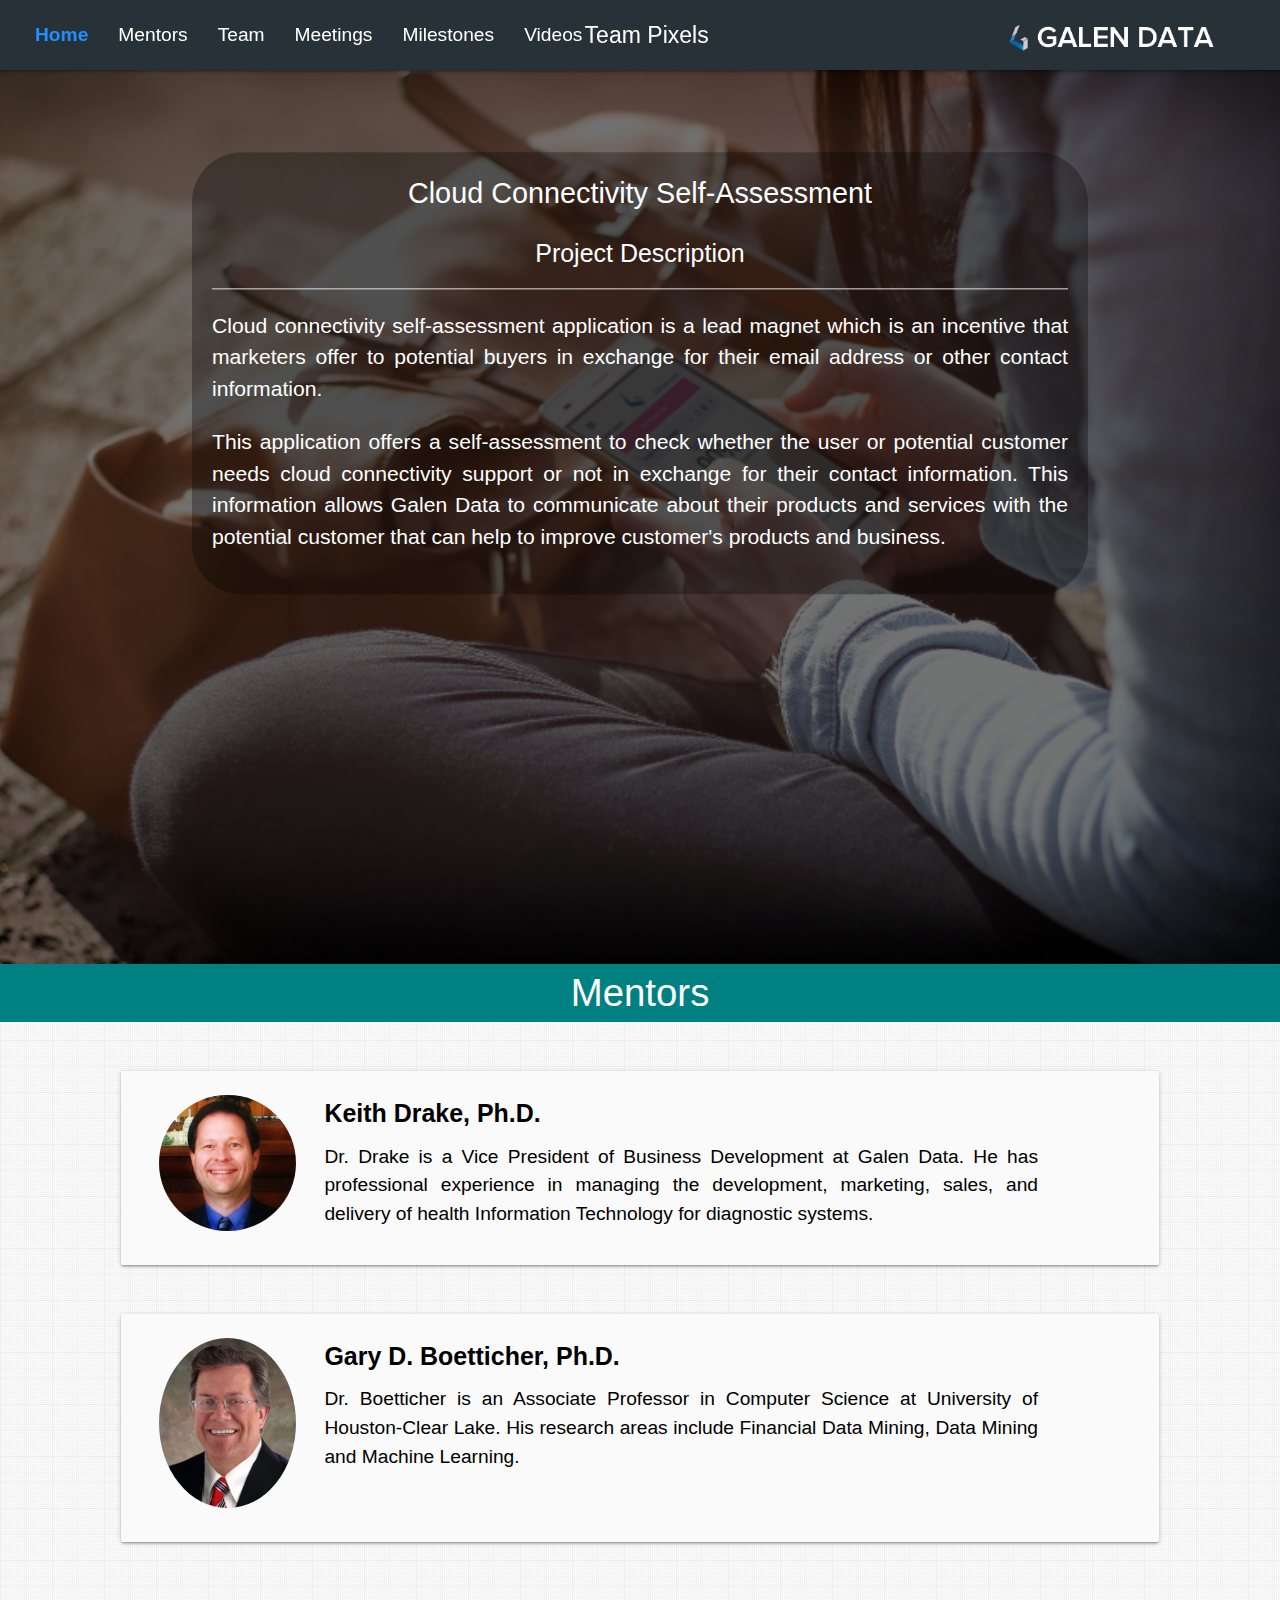
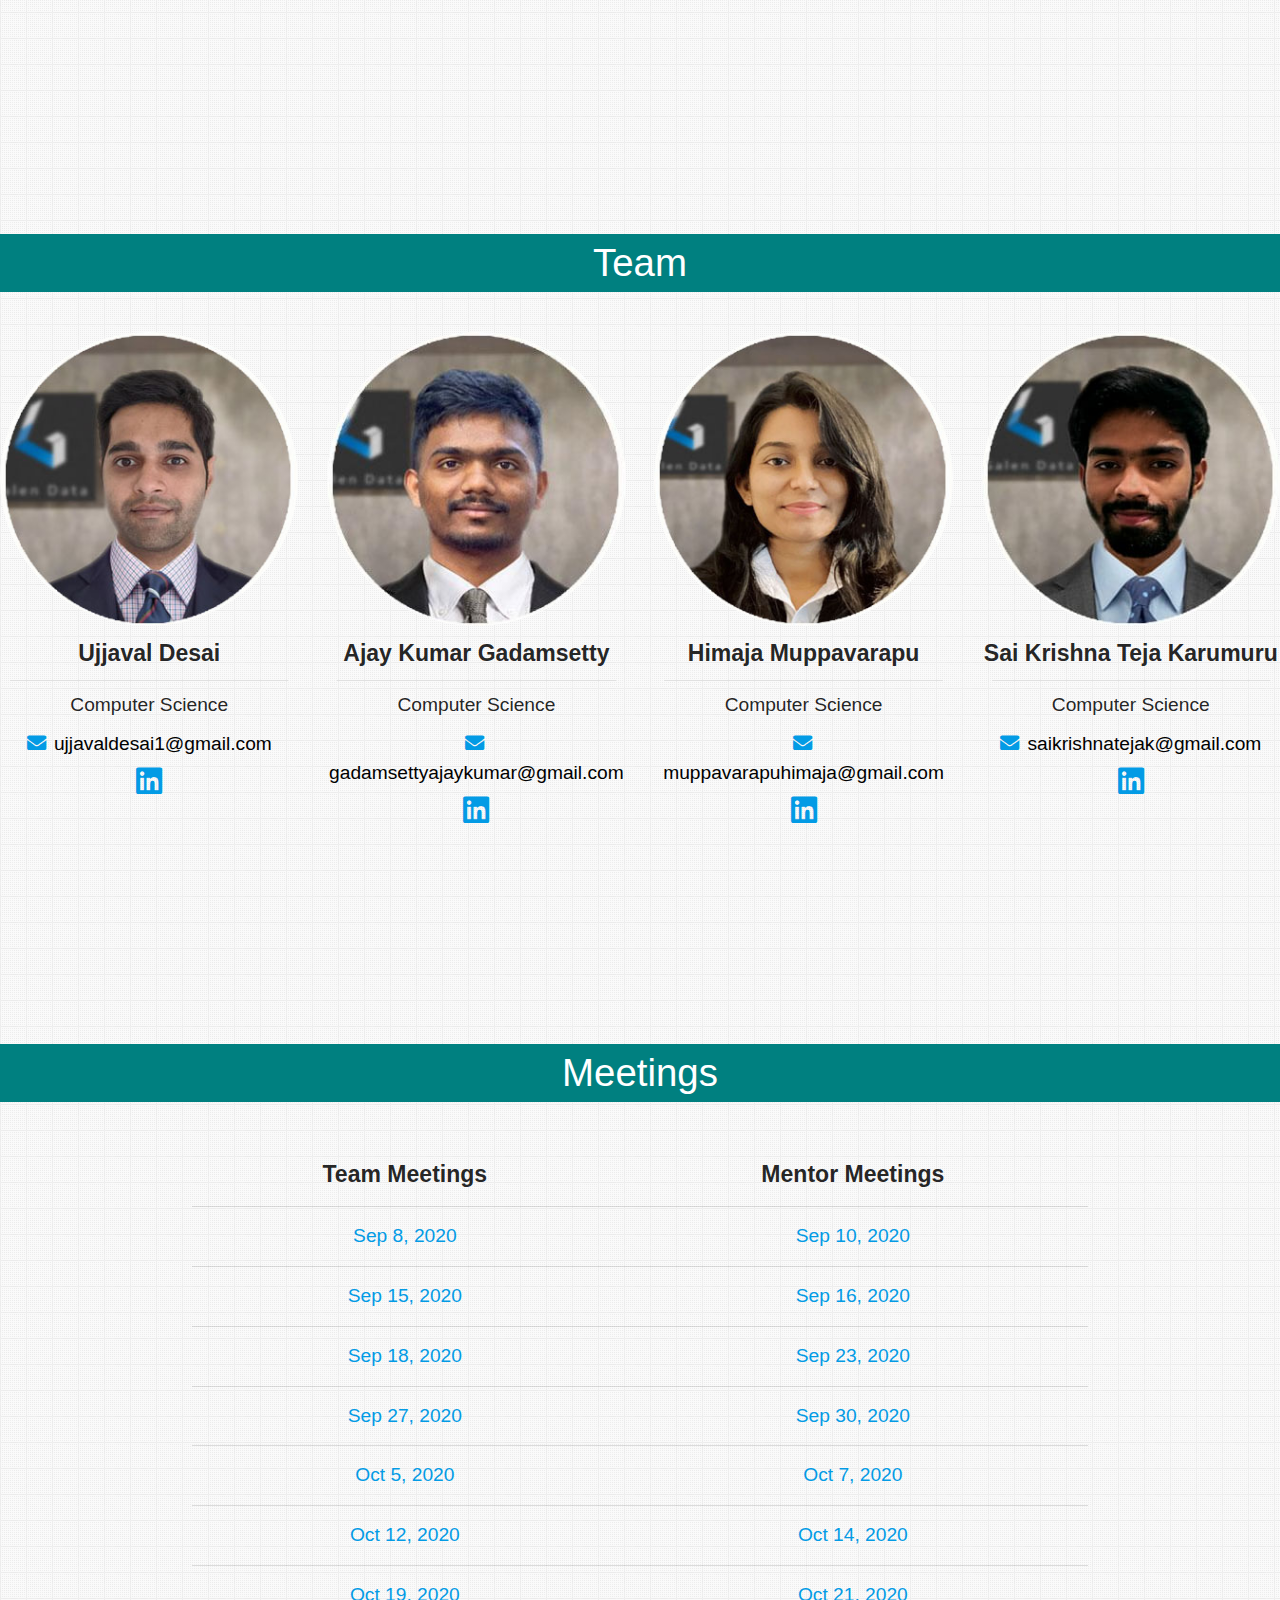
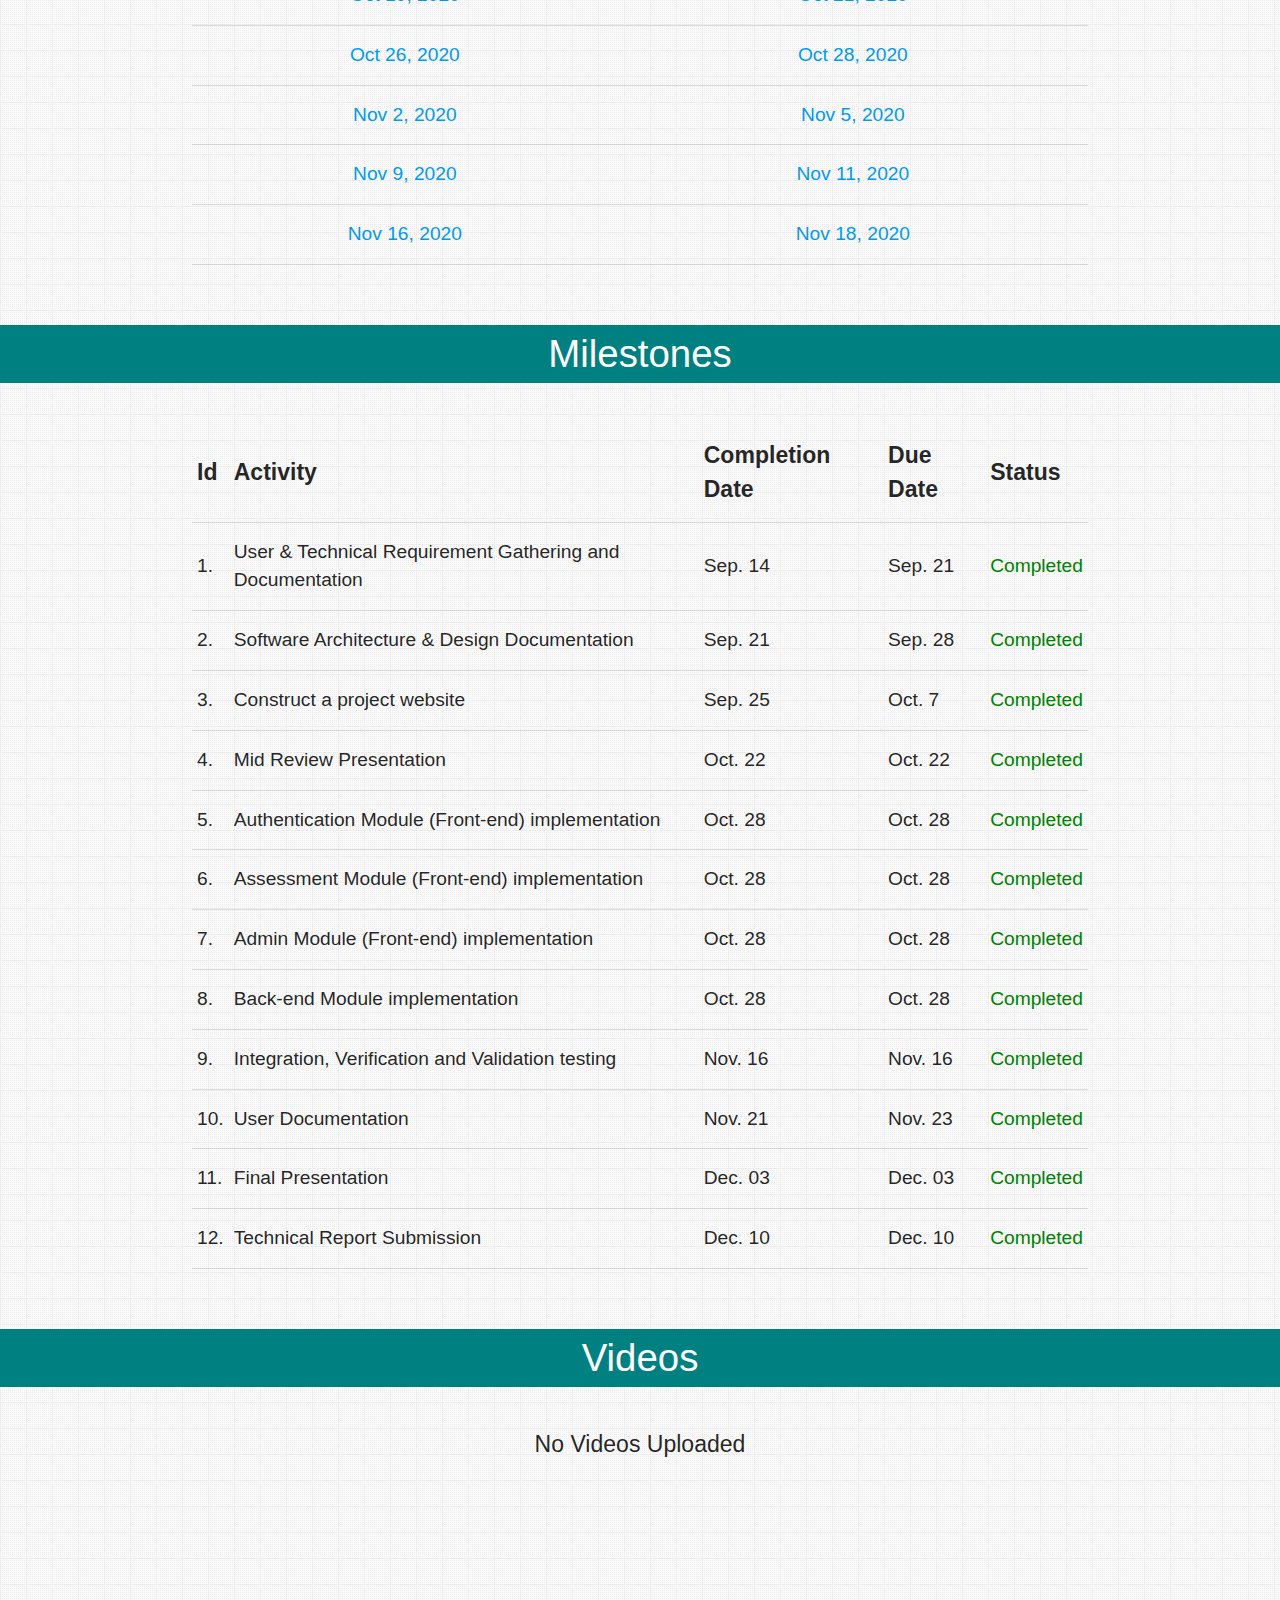
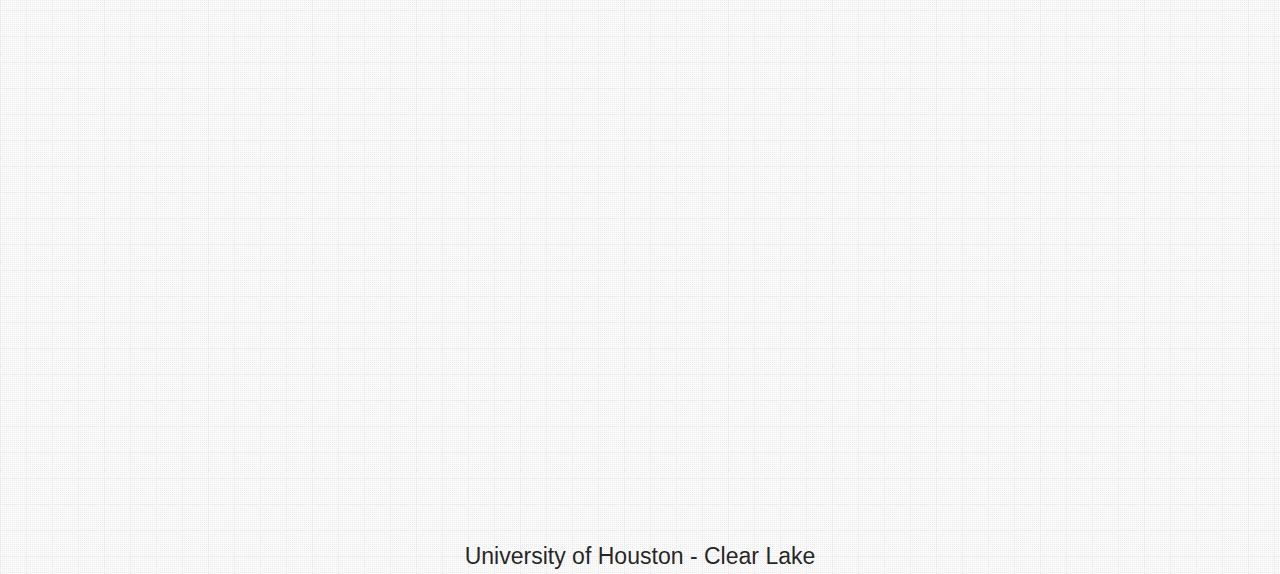
<file: index.html>
<!DOCTYPE html>
<html>
<head>
    <title>Cloud Connectivity Self Assessment | Galen Data</title>
    <meta name="robots" content="index, follow"/>
    <meta name="description" content="Capstone project website for Cloud Connectivity Self Assessment tool."/>
    <meta name="keywords" content="Ujjaval, Self Assessment, galen data">

    <!-- Open Graph-->
    <meta property="og:locale" content="en_US"/>
    <meta property="og:type" content="website"/>
    <meta property="og:title" content="Cloud Connectivity Self Assessment | Galen Data"/>
    <meta property="og:description" content="Capstone project website for Cloud Connectivity Self Assessment tool."/>
    <meta property="og:url" content="https://ujjavaldesai07.github.io/capstone-project-website"/>
    <meta property="og:site_name" content="Cloud Connectivity Self Assessment | Galen Data"/>
    <meta property="article:publisher" content="ujjavaldesai07.github.io"/>

    <!--Import Google Icon Font-->
    <link href="https://fonts.googleapis.com/icon?family=Material+Icons" rel="stylesheet">

    <!--Import materialize.css-->
    <link type="text/css" rel="stylesheet" href="materialize/css/materialize.min.css" media="screen,projection"/>
    <link href="fontawesome/css/all.css" rel="stylesheet"/>

    <link type="text/css" rel="stylesheet" href="css/styles.css"/>

    <!--Let browser know website is optimized for mobile-->
    <meta name="viewport" content="width=device-width, initial-scale=1.0"/>
</head>

<body>

<div class="row">
    <div class="hide-on-med-and-down">
        <div class="navbar-fixed">
            <nav class="blue-grey darken-4">
                <div class="nav-wrapper">
                    <div>
                        <a href="http://galendata.com" class="brand-logo right" aria-label="home">
                            <div class="col s12">
                                <img src="images/galendata.png" alt="" height="50" width="inherit">
                            </div>
                        </a>
                        <ul id="nav-mobile" class="left">
                            <li><a href="#home" aria-label="Home">Home</a></li>
                            <li><a href="#mentors" aria-label="Mentors">Mentors</a></li>
                            <li><a href="#team" aria-label="Team">Team</a></li>
                            <li><a href="#meetings" aria-label="Meetings">Meetings</a></li>
                            <li><a href="#milestones" aria-label="Meetings">Milestones</a></li>
                            <li><a href="#videos" aria-label="Videos">Videos</a></li>
                            <div class="team-name"><a href="#home" aria-label="Home">Team Pixels</a></div>
                        </ul>
                    </div>
                </div>
            </nav>
        </div>
    </div>

    <div class="hide-on-large-only">
        <div class="navbar-fixed">
            <nav class="blue-grey darken-4">
                <div class="nav-wrapper">
                    <a href="http://galendata.com" class="brand-logo" aria-label="home">
                        <div class="col s12">
                            <img src="images/galendata.png" alt="" height="50" width="inherit">
                        </div>
                    </a>
                    <a href="#" data-target="mobile-demo" class="sidenav-trigger"><i class="material-icons">menu</i></a>
                    <div class="team-name"><a href="#home" aria-label="Home">Team Pixels</a></div>
                </div>
            </nav>
        </div>
    </div>

    <ul class="sidenav blue-grey darken-4" id="mobile-demo">
        <li><a href="#home" aria-label="Home">Home</a></li>
        <li><a href="#mentors" aria-label="Mentors">Mentors</a></li>
        <li><a href="#team" aria-label="Team">Team</a></li>
        <li><a href="#meetings" aria-label="Meetings">Meetings</a></li>
        <li><a href="#milestones" aria-label="Meetings">Milestones</a></li>
        <li><a href="#videos" aria-label="Videos">Videos</a></li>
    </ul>

    <div id="content-section" class="col s12 center">

        <div class="home-background">
            <div id="home" class="section scrollspy container">
                <div class="center-align">
                    <div class="project-title">Cloud Connectivity Self-Assessment</div>
                    <div class="project-desc-title">Project Description</div>
                    <div class="divider" style="margin: 15px 0"></div>
                    <div class="project-desc">
                        <p>
                            Cloud connectivity self-assessment application is a lead magnet which is an
                            incentive that marketers offer to potential buyers in exchange for their email address
                            or other contact information.
                        </p>

                        <p>
                            This application offers a self-assessment to check whether the
                            user or potential customer needs cloud connectivity support or not
                            in exchange for their contact information. This information allows Galen Data to
                            communicate about their products and services with the potential customer
                            that can help to improve customer's products and business.
                        </p>
                    </div>
                </div>
            </div>
        </div>

        <div id="mentors" class="section scrollspy" style="margin-bottom: 60px!important;">
            <div class="banner">
                Mentors
            </div>

            <div class="col s12 m12 offset-l1 l10">
                <div class="card-panel grey lighten-5">
                    <div class="row mentor-card">
                        <div class="col s12 m4 l2">
                            <img src="images/m1.jpg" alt="" class="circle responsive-img">
                        </div>
                        <div class="col m8 l9">
                            <div class="black-text left-align mentor-title">
                                Keith Drake, Ph.D.
                            </div>
                            <div class="flow-text black-text">
                                Dr. Drake is a Vice President of Business Development at Galen Data.
                                He has professional experience in managing the development, marketing,
                                sales, and delivery of health Information Technology for diagnostic systems.
                            </div>
                        </div>
                    </div>
                </div>
            </div>

            <div class="col s12 m12 offset-l1 l10" style="padding-top: 20px">
                <div class="card-panel grey lighten-5">
                    <div class="row mentor-card">
                        <div class="col s12 m4 l2">
                            <img src="images/m2.jpg" alt="" class="circle responsive-img">
                        </div>
                        <div class="col m8 l9">
                            <div class="black-text left-align mentor-title">
                                Gary D. Boetticher, Ph.D.
                            </div>
                            <div class="flow-text black-text">
                                Dr. Boetticher is an Associate Professor in Computer Science at
                                University of Houston-Clear Lake. His research areas include
                                Financial Data Mining, Data Mining and Machine Learning.
                            </div>
                        </div>
                    </div>
                </div>
            </div>

        </div>

        <div id="team" class="section scrollspy">
            <div class="banner">
                Team
            </div>

            <div class="row s12">
                <div class="col s12 l3">
                    <div>
                        <img src="images/ujjaval.jpg" alt="" class="circle responsive-img">
                    </div>
                    <div class="team-member-name">
                        Ujjaval Desai
                    </div>
                    <div class="divider"></div>
                    <div class="team-member-title">
                        Computer Science
                    </div>
                    <div class="team-member-email">
                        <a href="mailto:ujjavaldesai1@gmail.com">
                            <i class="fas fa-envelope hoverable"></i>
                            <span>
                                ujjavaldesai1@gmail.com
                            </span>
                        </a>
                    </div>

                    <div style="font-size: 30px; color: Dodgerblue;">
                        <a href="https://www.linkedin.com/in/ujjavaldesai" target="_blank">
                            <i class="fab fa-linkedin hoverable"></i>
                        </a>
                    </div>
                </div>

                <div class="col s12 l3">
                    <div>
                        <img src="images/ajay.jpeg" alt="" class="circle responsive-img">
                    </div>
                    <div class="team-member-name">
                        Ajay Kumar Gadamsetty
                    </div>
                    <div class="divider"></div>
                    <div class="team-member-title">
                        Computer Science
                    </div>
                    <div class="team-member-email">
                        <a href="mailto:gadamsettyajaykumar@gmail.com">
                            <i class="fas fa-envelope hoverable"></i>
                            <span>
                            gadamsettyajaykumar@gmail.com
                            </span>
                        </a>
                    </div>

                    <div style="font-size: 30px; color: Dodgerblue;">
                        <a href="https://www.linkedin.com/in/ajay-kumar-gadamsetty-4b0230130" target="_blank">
                            <i class="fab fa-linkedin hoverable"></i>
                        </a>
                    </div>
                </div>

                <div class="col s12 l3">
                    <div>
                        <img src="images/himaja.jpg" alt="" class="circle responsive-img">
                    </div>
                    <div class="team-member-name">
                        Himaja Muppavarapu
                    </div>
                    <div class="divider"></div>
                    <div class="team-member-title">
                        Computer Science
                    </div>
                    <div class="team-member-email">
                        <a href="mailto:muppavarapuhimaja@gmail.com">
                            <i class="fas fa-envelope hoverable"></i>
                            <span>
                            muppavarapuhimaja@gmail.com
                            </span>
                        </a>
                    </div>

                    <div style="font-size: 30px; color: Dodgerblue;">
                        <a href="https://www.linkedin.com/in/himajamuppavarapu" target="_blank">
                            <i class="fab fa-linkedin hoverable"></i>
                        </a>
                    </div>
                </div>

                <div class="col s12 l3">
                    <div>
                        <img src="images/sai.jpeg" alt="" class="circle responsive-img">
                    </div>
                    <div class="team-member-name">
                        Sai Krishna Teja Karumuru
                    </div>
                    <div class="divider"></div>
                    <div class="team-member-title">
                        Computer Science
                    </div>
                    <div class="team-member-email">
                        <a href="mailto:saikrishnatejak@gmail.com">
                            <i class="fas fa-envelope hoverable"></i>
                            <span>
                            saikrishnatejak@gmail.com
                            </span>
                        </a>
                    </div>

                    <div style="font-size: 30px; color: Dodgerblue;">
                        <a href="https://www.linkedin.com/in/sai-krish-reddy-7a1207104" target="_blank">
                            <i class="fab fa-linkedin hoverable"></i>
                        </a>
                    </div>
                </div>

            </div>
        </div>

        <div id="meetings" class="section scrollspy" style="margin-bottom: 60px!important;">
            <div class="banner">
                Meetings
            </div>
            <div class="container">
                <table class="highlight centered responsive-table">
                    <thead>
                    <tr>
                        <th>Team Meetings</th>
                        <th>Mentor Meetings</th>
                    </tr>
                    </thead>

                    <tbody>
                    <tr>
                        <td>
                            <a href="meetings/team/Pixels_TeamMeeting_Sep_8.pdf" target="_blank">
                                Sep 8, 2020
                            </a>
                        </td>
                        <td>
                            <a href="meetings/mentor/Pixels_MentorMeeting_Sep_10.pdf" target="_blank">
                                Sep 10, 2020
                            </a>
                        </td>
                    </tr>

                    <tr>
                        <td>
                            <a href="meetings/team/Pixels_TeamMeeting_Sep_15.pdf" target="_blank">
                                Sep 15, 2020
                            </a>
                        </td>
                        <td>
                            <a href="meetings/mentor/Pixels_MentorMeeting_Sep_16.pdf" target="_blank">
                                Sep 16, 2020
                            </a>
                        </td>
                    </tr>

                    <tr>
                        <td>
                            <a href="meetings/team/Pixels_TeamMeeting_Sep_18.pdf" target="_blank">
                                Sep 18, 2020
                            </a>
                        </td>
                        <td>
                            <a href="meetings/mentor/Pixels_MentorMeeting_Sep_23.pdf" target="_blank">
                                Sep 23, 2020
                            </a>
                        </td>
                    </tr>

                    <tr>
                        <td>
                            <a href="meetings/team/Pixels_TeamMeeting_Sep_27.pdf" target="_blank">
                                Sep 27, 2020
                            </a>
                        </td>
                        <td>
                            <a href="meetings/mentor/Pixels_MentorMeeting_Sep_30.pdf" target="_blank">
                                Sep 30, 2020
                            </a>
                        </td>
                    </tr>

                    <tr>
                        <td>
                            <a href="meetings/team/Pixels_TeamMeeting_Oct_5.pdf" target="_blank">
                                Oct 5, 2020
                            </a>
                        </td>
                        <td>
                            <a href="meetings/mentor/Pixels_MentorMeeting_Oct_7.pdf" target="_blank">
                                Oct 7, 2020
                            </a>
                        </td>
                    </tr>

                    <tr>
                        <td>
                            <a href="meetings/team/Pixels_TeamMeeting_Oct_12.pdf" target="_blank">
                                Oct 12, 2020
                            </a>
                        </td>
                        <td>
                            <a href="meetings/mentor/Pixels_MentorMeeting_Oct_14.pdf" target="_blank">
                                Oct 14, 2020
                            </a>
                        </td>
                    </tr>

                    <tr>
                        <td>
                            <a href="meetings/team/Pixels_TeamMeeting_Oct_19.pdf" target="_blank">
                                Oct 19, 2020
                            </a>
                        </td>
                        <td>
                            <a href="meetings/mentor/Pixels_MentorMeeting_Oct_21.pdf" target="_blank">
                                Oct 21, 2020
                            </a>
                        </td>
                    </tr>

                    <tr>
                        <td>
                            <a href="meetings/team/Pixels_TeamMeeting_Oct_26.pdf" target="_blank">
                                Oct 26, 2020
                            </a>
                        </td>
                        <td>
                            <a href="meetings/mentor/Pixels_MentorMeeting_Oct_28.pdf" target="_blank">
                                Oct 28, 2020
                            </a>
                        </td>
                    </tr>

                    <tr>
                        <td>
                            <a href="meetings/team/Pixels_TeamMeeting_Nov_2.pdf" target="_blank">
                                Nov 2, 2020
                            </a>
                        </td>
                        <td>
                            <a href="meetings/mentor/Pixels_MentorMeeting_Nov_5.pdf" target="_blank">
                                Nov 5, 2020
                            </a>
                        </td>
                    </tr>

                    <tr>
                        <td>
                            <a href="meetings/team/Pixels_TeamMeeting_Nov_9.pdf" target="_blank">
                                Nov 9, 2020
                            </a>
                        </td>
                        <td>
                            <a href="meetings/mentor/Pixels_MentorMeeting_Nov_11.pdf" target="_blank">
                                Nov 11, 2020
                            </a>
                        </td>
                    </tr>

                    <tr>
                        <td>
                            <a href="meetings/team/Pixels_TeamMeeting_Nov_16.pdf" target="_blank">
                                Nov 16, 2020
                            </a>
                        </td>
                        <td>
                            <a href="meetings/mentor/Pixels_MentorMeeting_Nov_18.pdf" target="_blank">
                                Nov 18, 2020
                            </a>
                        </td>
                    </tr>

                    </tbody>
                </table>
            </div>
        </div>

        <div id="milestones" class="section scrollspy" style="margin-bottom: 60px!important;">
            <div class="banner">
                Milestones
            </div>
            <div class="container" style="min-width: 70vw">
                <table class="highlight responsive-table">
                    <thead>
                    <tr>
                        <th>Id</th>
                        <th>Activity</th>
                        <th>Completion Date</th>
                        <th>Due Date</th>
                        <th>Status</th>
                    </tr>
                    </thead>

                    <tbody>

                    <tr>
                        <td>1.</td>
                        <td>User & Technical Requirement Gathering and Documentation</td>
                        <td>Sep. 14</td>
                        <td>Sep. 21</td>
                        <td class="completed">Completed</td>
                    </tr>

                    <tr>
                        <td>2.</td>
                        <td>Software Architecture & Design Documentation</td>
                        <td>Sep. 21</td>
                        <td>Sep. 28</td>
                        <td class="completed">Completed</td>
                    </tr>

                    <tr>
                        <td>3.</td>
                        <td>Construct a project website</td>
                        <td>Sep. 25</td>
                        <td>Oct. 7</td>
                        <td class="completed">Completed</td>
                    </tr>

                    <tr>
                        <td>4.</td>
                        <td>Mid Review Presentation</td>
                        <td>Oct. 22</td>
                        <td>Oct. 22</td>
                        <td class="completed">Completed</td>
                    </tr>

                    <tr>
                        <td>5.</td>
                        <td>Authentication Module (Front-end) implementation</td>
                        <td>Oct. 28</td>
                        <td>Oct. 28</td>
                        <td class="completed">Completed</td>
                    </tr>

                    <tr>
                        <td>6.</td>
                        <td>Assessment Module (Front-end) implementation</td>
                        <td>Oct. 28</td>
                        <td>Oct. 28</td>
                        <td class="completed">Completed</td>
                    </tr>

                    <tr>
                        <td>7.</td>
                        <td>Admin Module (Front-end) implementation</td>
                        <td>Oct. 28</td>
                        <td>Oct. 28</td>
                        <td class="completed">Completed</td>
                    </tr>

                    <tr>
                        <td>8.</td>
                        <td>Back-end Module implementation</td>
                        <td>Oct. 28</td>
                        <td>Oct. 28</td>
                        <td class="completed">Completed</td>
                    </tr>

                    <tr>
                        <td>9.</td>
                        <td>Integration, Verification and Validation testing</td>
                        <td>Nov. 16</td>
                        <td>Nov. 16</td>
                        <td class="completed">Completed</td>
                    </tr>

                    <tr>
                        <td>10.</td>
                        <td>User Documentation</td>
                        <td>Nov. 21</td>
                        <td>Nov. 23</td>
                        <td class="completed">Completed</td>
                    </tr>

                    <tr>
                        <td>11.</td>
                        <td>Final Presentation</td>
                        <td>Dec. 03</td>
                        <td>Dec. 03</td>
                        <td class="completed">Completed</td>
                    </tr>

                    <tr>
                        <td>12.</td>
                        <td>Technical Report Submission</td>
                        <td>Dec. 10</td>
                        <td>Dec. 10</td>
                        <td class="completed">Completed</td>
                    </tr>

                    </tbody>
                </table>
            </div>
        </div>

        <div id="videos" class="section scrollspy">
            <div class="banner">
                Videos
            </div>
            No Videos Uploaded
        </div>

    </div>

    <div class="container center">
        University of Houston - Clear Lake
    </div>
</div>

<!--JavaScript at end of body for optimized loading-->
<script type="text/javascript" src="materialize/js/materialize.min.js"></script>
<script type="text/javascript" src="js/event.js"></script>
</body>
</html>
</file>
<file: css/styles.css>
html, body {
    height: 100% !important;
    font-family: 'Roboto', sans-serif!important;
    font-size: 1.2rem!important;
    margin: 0;
    padding: 0;
    background: url("../images/bg.png") repeat;
}

nav {
    height: 70px!important;
    line-height: 70px!important;
}

.sidenav-trigger {
    top: 10px;
}

.hide-on-med-and-down .navbar-fixed .brand-logo {
    padding-right: 40px!important;
}

.hide-on-med-and-down .brand-logo, .brand-logo div {
    height: 100% !important;
    top: 12px!important;
}

.hide-on-large-only .brand-logo {
    height: 100% !important;
    top: 7px!important;
}

.hide-on-large-only nav {
    line-height: 30px!important;
}

.hide-on-large-only img {
    height: 40px;
}

.hide-on-large-only .team-name {
    height: 20px!important;
    font-size: 1rem;
    display: block;
    position: absolute;
    left: 36%;
    top: 58%;
}

#content-section {
    padding: 0!important;
    overflow: hidden!important;
}

.home-background {
    background: linear-gradient(rgba(0,0,0,0.1), rgba(0,0,0,0.1)), url("../images/home-small-dark.png") center;
    background-size: cover;
    background-position-y: 40%;
}

#home .center-align {
    background-color: rgba(0, 0, 0, 0.3);
    transform: translateY(20%);
    padding: 20px;
    border-radius: 50px;
}

#home .project-title {
    font-size: 1.5rem!important;
    padding-bottom: 20px!important;
    font-weight: 100!important;
    color: white;
}

#home .project-desc-title {
    font-size: 1.3rem!important;
    font-weight: 100!important;
    color: white;
}

#home .project-desc {
    font-size: 1.1rem!important;
    font-weight: 400!important;
    text-align: justify!important;
    color: white;
}

.sidenav li a {
    color: white!important;
    font-size: 1.1rem!important;
    font-weight: 400!important;
}

li .active, .sidenav li .active {
    font-weight: 900;
    color: dodgerblue!important;
}

.hide-on-med-and-down .team-name {
    position: absolute;
    left: 44.5%;
}

.team-name a:hover {
    background-color: transparent!important;
    text-decoration: none!important;
}

.hide-on-med-and-down .team-name a {
    font-weight: 500;
    font-size: 1.2rem!important;
}

#nav-mobile {
    padding-left: 20px;
    font-weight: 100;
}

.team-member-name {
    font-weight: 600;
}

.team-member-title {
    font-weight: 400;
    font-size: 1rem!important;
}

.team-member-email {
    font-weight: 500;
    font-size: 1rem!important;
}

.team-member-email span {
    color: black!important;
}

.divider {
    height: 1px!important;
    margin: 10px;
}

.banner {
    background-color: teal;
    color: white;
    height: fit-content;
    font-size: 2rem!important;
    margin-bottom: 40px;
}

.section {
    padding-top: 0!important;
    padding-bottom: 0!important;
}

#content-section #home {
    min-height: 100vh!important;
}

#content-section .scrollspy {
    min-height: 90vh!important;
}

#content-section #team {
    padding-top: 50px;
}

.mentor-title {
    font-size: 1.3rem!important;
    font-weight: 600!important;
    padding-bottom: 10px;
}

.mentor-card {
    margin: 0!important;
}

#mentors .flow-text {
    text-align: justify;
    font-size: 1rem!important;
}

.team-member-title {
    padding-bottom: 10px;
}

.fa-envelope {
    padding-right: 3px!important;
}

table td {
    font-size: 1rem!important;
}

.completed {
    color: green;
}

.inprogress {
    color: blue;
}

.notStarted {
    color: orange;
}

.pending {
    color: red;
}

@media only screen and (max-width: 768px) {
    #content-section #mentors {
        min-height: 80vh!important;
    }
}

@media only screen and (max-width: 600px) {
    #content-section #mentors {
        min-height: 230vh !important;
    }

    #content-section #home {
        min-height: 130vh!important;
    }

    .mentor-title {
        font-size: 1.1rem!important;
    }

    .mentor-card .flow-text {
        font-size: 1rem!important;
    }

    #home .project-title {
        font-size: 1.2rem!important;
    }

    #home .project-desc-title {
        font-size: 1.1rem!important;
    }

    #home .project-desc {
        font-size: 1rem!important;
    }
}

@media only screen and (max-width: 360px) {
    #content-section #home {
        min-height: 160vh!important;
    }
}
</file>
